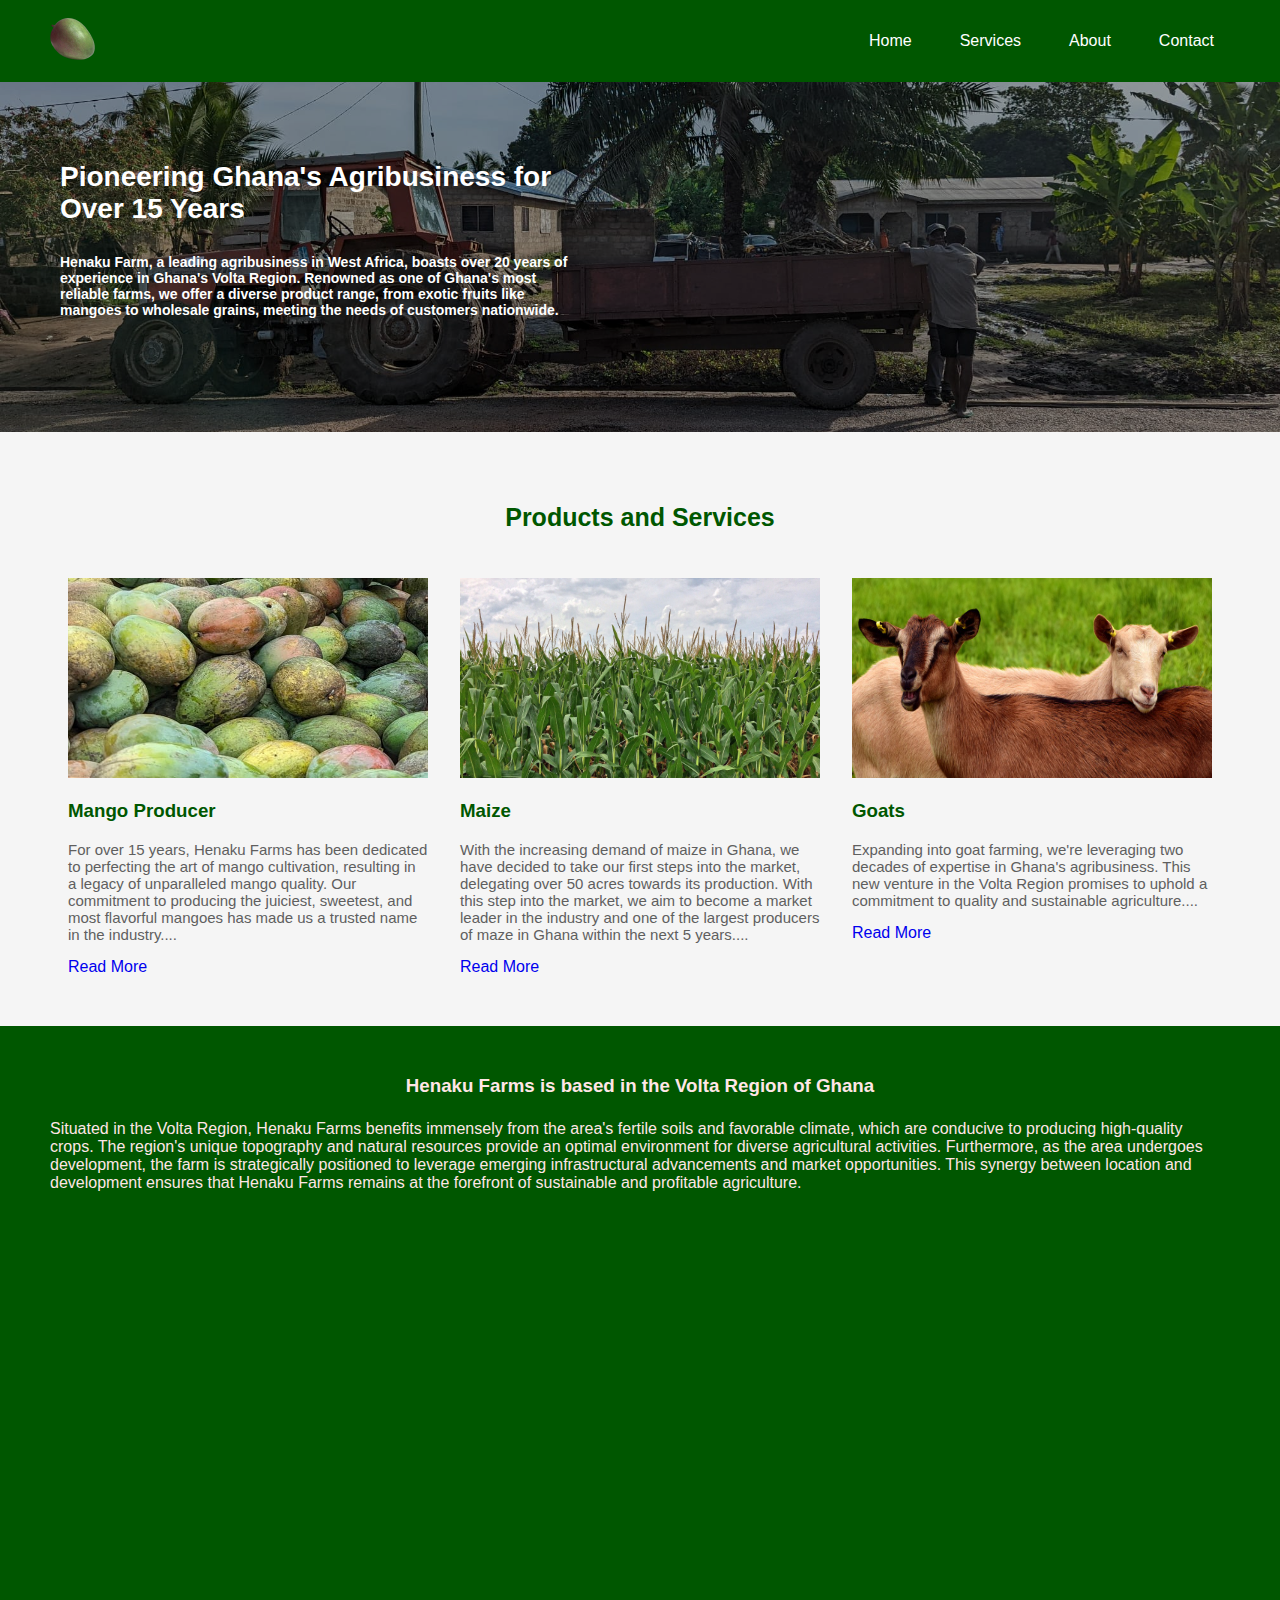
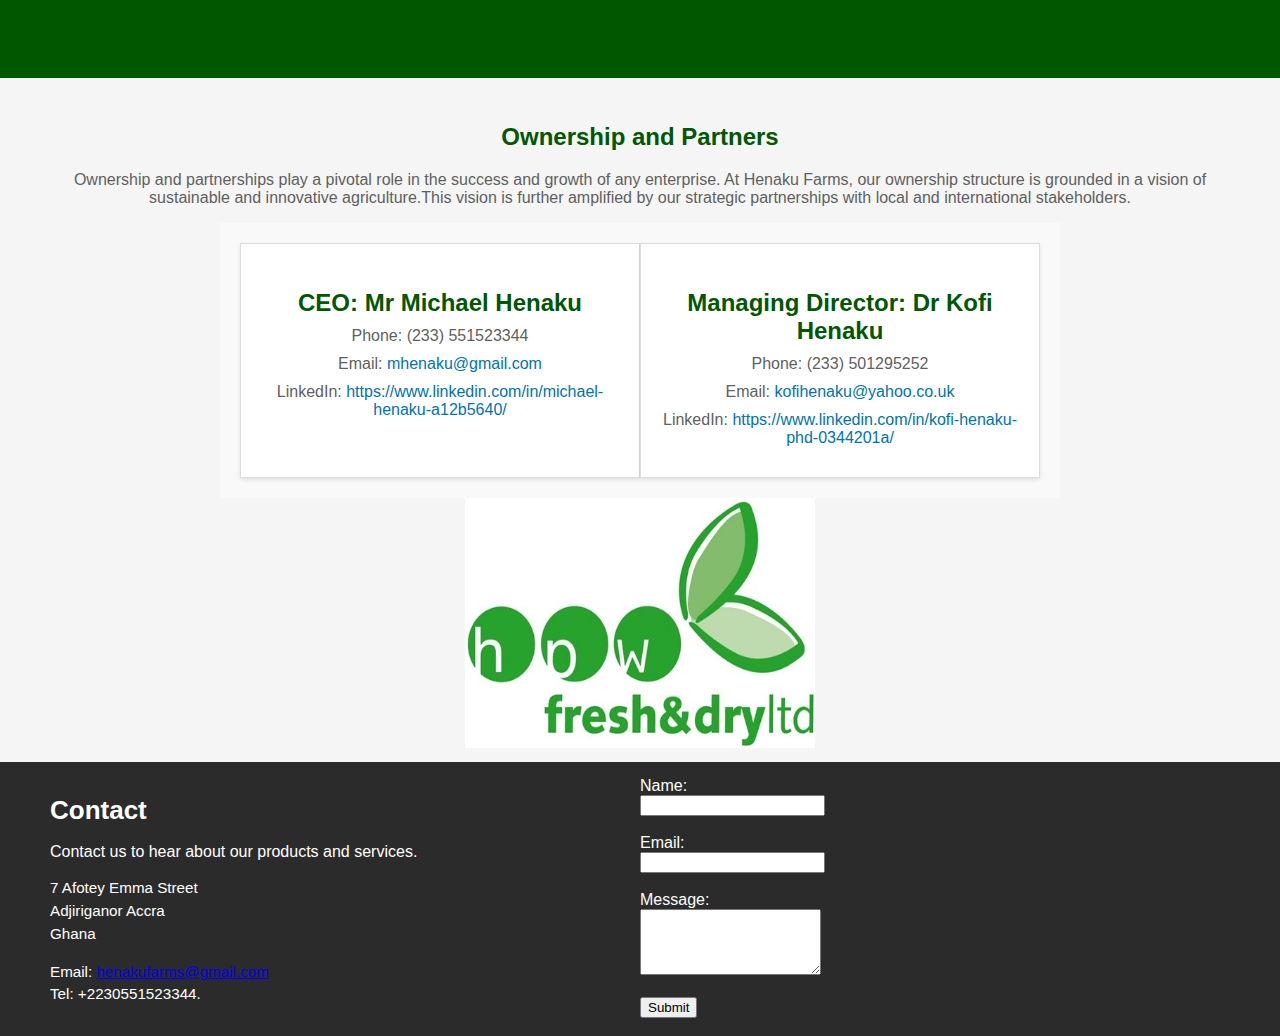
<file: index.html>
<!DOCTYPE html>
<html lang="en"><link rel="stylesheet" type="text/css">
    <head>
        <meta charset="UTF-8">
        <meta http-equiv="X-UA-Complible" content="IE-edge">
        <meta name="viewport" content="width=device-width, initial-scale=1.0">
        <title> Henaku Farms</title>
        <meta rel="canonical" href="http://www.henakufarms.com">
        <link rel="stylesheet" href="style.css">
    </head>
<body>
    <nav class="navbar">
        <div class="nav-margin">
            <a href="#title-section"><img class="header-logo" src=".\image\temp logo.png"></a>
            <ul class="nav-links">
                <li><a href="#home">Home</a></li>
                <li><a href="#service">Services</a></li>
                <li><a href="#about-page">About</a></li>
                <li><a href="#contact-section">Contact</a></li>
            </ul>
        </div>
    </nav>

    <div class="intro-section">
        <div class="intro-container">
            <div class="intro-text">
                <h1 class="intro-header"> Pioneering Ghana's Agribusiness for Over 15 Years </h1>
                <p class="intro-maintext"> 
                    Henaku Farm, a leading agribusiness in West Africa, boasts over 20 years of experience in Ghana's
                     Volta Region. Renowned as one of Ghana's most reliable farms, we offer a diverse product range,
                      from exotic fruits like mangoes to wholesale grains, meeting the needs of customers nationwide.
                </p>
            </div>
        </div>
    </div>

    <div class="product-services">
        <h2> Products and Services </h2>
        <div class="container">
            <div id="mango">
                <img src=".\image\mango.jpg">
                <h3 > Mango Producer</h3>
                <p>For over 15 years, Henaku Farms has been dedicated to perfecting the art of mango cultivation, 
                    resulting in a legacy of unparalleled mango quality. Our commitment to producing the juiciest, 
                    sweetest, and most flavorful mangoes has made us a trusted name in the industry.... </p>
                <a href="#products">Read More</a>
                
                </div>
            <div id="maze">
                <img src=".\image\corn.jpg">
                <h3 > Maize </h3>
                <p>With the increasing demand of maize in Ghana, we have decided to take our first steps into the market, 
                    delegating over 50 acres towards its production. With this step into the market, we aim to become a
                    market leader in the industry and one of the largest producers of maze in Ghana within the next 5 years.... </p>
                <a href="#products">Read More</a>
                </div>
            <div id="goats">
                <img src=".\image\goats.jpg">
                <h3 > Goats  </h3>
                <p> Expanding into goat farming, we're leveraging two decades of expertise in Ghana's agribusiness. This new venture 
                    in the Volta Region promises to uphold a commitment to quality and sustainable agriculture....
                </p>
                <a href="#products">Read More</a>
            </div>
            
        </div>
    </div>

    <div class="maps">
        <div class="con-maps">
            <h3>Henaku Farms is based in the Volta Region of Ghana</h3>
            <p>Situated in the Volta Region, Henaku Farms benefits immensely from the area's fertile soils and favorable climate,
                 which are conducive to producing high-quality crops. The region's unique topography and natural resources provide an 
                 optimal environment for diverse agricultural activities. Furthermore, as the area undergoes development, the farm is strategically 
                 positioned to leverage emerging infrastructural advancements and market opportunities. This synergy between location and development
                  ensures that Henaku Farms remains at the forefront of sustainable and profitable agriculture.</p>
        </div>
        <div class="item-maps">
            <iframe src="https://www.google.com/maps/d/u/0/embed?mid=1Qqs1EahoOyLvJf1gShWdXs0B6O_k0EA&ehbc=2E312F&noprof=1" width="600" height="450" style="border:0;" allowfullscreen="" loading="lazy"></iframe>
        </div>
    </div>

    <div id="Partners" class="partners">
        <h2>Ownership and Partners </h2>
        <p> Ownership and partnerships play a pivotal role in the success and growth of any enterprise. At Henaku Farms, our ownership
             structure is grounded in a vision of sustainable and innovative agriculture.This vision is further amplified by our strategic 
             partnerships with local and international stakeholders.  </p>
             <div class="executives-container">
                <div class="executive">
                    <h2>CEO: Mr Michael Henaku</h2>
                    <p>Phone: (233) 551523344</p>
                    <p>Email: <a href="mehnaku(@)gmail.com">mhenaku@gmail.com</a></p>
                    <p>LinkedIn: <a href="https://www.linkedin.com/in/michael-henaku-a12b5640/" target="_blank">https://www.linkedin.com/in/michael-henaku-a12b5640/</a></p>
                </div>
                <div class="executive">
                    <h2>Managing Director: Dr Kofi Henaku</h2>
                    <p>Phone: (233) 501295252</p>
                    <p>Email: <a href="kofihenaku(@)yahoo.co.uk">kofihenaku@yahoo.co.uk</a></p>
                    <p>LinkedIn: <a href="https://www.linkedin.com/in/kofi-henaku-phd-0344201a/" target="_blank">https://www.linkedin.com/in/kofi-henaku-phd-0344201a/</a></p>
                </div>
            </div>
            <div class="HPW">
                <a href="https://www.hpwag.com/en/about-us/hpw-fresh-dry-ghana" ><img src=".\image\HPW_Fresh_Dry.jpg" ></a>
            </div>
        </div>
    </div>

    <footer>
    <div class="footer">
        <div class="info">
            <div class="contact">
                <h1>Contact</h1>
                <p>Contact us to hear about our products and services.</p>
            </div>
            <div class="contact-info">
                <p>
                    7 Afotey Emma Street
                    <br>
                    Adjiriganor Accra 
                    <br>
                    Ghana
                </p>
                <p>
                    Email: <a href="henakufarms@gmail.com">henakufarms@gmail.com</a>
                    <br>
                    Tel: +2230551523344.
                </p>
            </div>
        </div>
            
            <div class="email">
                <form action="send_email.php" method="post">
                    <label for="name">Name:</label><br>
                    <input type="text" id="name" name="name" required><br><br>
                
                    <label for="email">Email:</label><br>
                    <input type="email" id="email" name="email" required><br><br>
                
                    <label for="message">Message:</label><br>
                    <textarea id="message" name="message" rows="4" required></textarea><br><br>
                
                    <input type="submit" value="Submit">
                </form>
                
            </div>
        <div>
    </div>
    </footer>
</file>
<file: style.css>
body {
  margin: auto;
}


html {
    background-color: whitesmoke;
    scroll-behavior: smooth;
    font-family:"Roboto", Sans-serif ;
}

.nav-margin a {
    color: rgb(255, 255, 255);
}

.title {
    color: white;
    text-align: center;
    padding: 48px;
    padding-top: 96px;
    border-top: 1px black solid;
}

/*    Navbar    */
.navbar {
    color: white;
    align-items: center;
    background-color:rgb(0, 87, 0);
  }

  .nav-margin {
    display: flex;
    max-width: 1180px;
    margin-left: auto;
    margin-right: auto;
    align-items: center;
    justify-content: space-between;
  }

  
  .header-logo {
    height: 42px;
  }
  
  
  .nav-links {
    display: flex;
    gap: 16px;
    list-style-type: none;
  }
  
  .nav-links a {
    text-decoration: none;
    display: block;
    font-size: 16px;
    padding: 16px;
  }
  
  .nav-links a:hover {
    color: green;
  }

  /*      Banner      */
  
  .intro-section {
    color: white;
    box-shadow: inset 0 0 0 1000px rgba(0, 0, 0, 0.37);
    background-image:url("./image/tractor-side.jpg");
    height: 350px;
    background-repeat: no-repeat;
    background-position: 0%;
    background-size: cover;

  }

  .intro-container {
    width: 1180px;
    margin-left: auto;
    margin-right: auto;
  }

  .intro-text {
    display: flex;
    flex-direction: column;
    text-align: left;
    flex-wrap: wrap;
    padding: 10px;
    margin-right: auto;
    max-width: 520px;
  }

  .intro-text h1 {
    padding-top: 50px;
    padding-bottom: 15px;
    margin-bottom: 0px;
    font-size: 28px;
  }

.intro-text p{
  font-size: 14px;
  font-weight: bold;
  
}

/*    Product and Services    */

.product-services {
  padding-top: 50px;
  text-align: center;
  color:rgb(0, 87, 0)
}

.product-services h2{
  font-size: 25px;
  padding-bottom: 25px;

}

.container {
  display: flex;
  text-align: left;
  justify-content: center;
  flex-wrap: wrap;
  padding-bottom: 50px;
  max-width: 1180px;
  gap: 2em;
  margin-left: auto;
  margin-right: auto;
}

.product-services img {
  width: 360px;
  height: 200px;
}

.product-services a{
  text-decoration: none;
}

.product-services h3{
  color:rgb(0, 87, 0)
}

.product-services p{
  width: 360px;
  color:rgb(95, 95, 95);
  font-size: 15px;
}

/*    Partners    */

.partners {
  max-width: 1180px;
  text-align: center;
  margin-left: auto;
  margin-right: auto;
}

.partners h2{
  color:rgb(0, 87, 0);
  padding-top: 25px;
}

.partners p {
color:rgb(95, 95, 95);
}

.executives-container {
  display: flex;
  justify-content: space-between;
  padding: 20px;
  background-color: #f9f9f9;
  margin: 0 auto;
  max-width: 800px;
}

.executive {
  background-color: #ffffff;
  padding: 20px;
  border: 1px solid #dddddd;
  width: 45%; /* Adjust this value if needed */
  box-shadow: 0 2px 4px rgba(0,0,0,0.1);
}

.executive h2 {
  margin: 0 0 10px 0;
}

.executive p {
  margin: 0 0 10px 0;
}

.executive a {
  color: #0073b1;
  text-decoration: none;
}

.HPW img{
  width: 350px;
  height: 250px;
  padding-bottom: 10px;
}

/*    Maps    */

.maps {
  padding: 20px 0;
  background-color:rgb(0, 87, 0);
}

.con-maps {
  max-width: 1180px;
  box-sizing: border-box;
  margin-left: auto;
  margin-right: auto;
}

.maps h3 {
  padding-top: 10px;
  padding-bottom: 5px;
  text-align: center;
  max-width: 1180px;
  color: rgb(255, 230, 230);
}

.maps p{
  color: rgb(255, 230, 230);
}

.maps iframe {
  text-align: center;
  display: block;
  margin: 0 auto;
  max-width: 1180px;
}

/*    Footer    */
 
footer {
  background-color: rgb(43, 43, 43);
  color: white;
}
.footer {
  display: flex;
  justify-content: space-between; 
  padding: 15px;
  max-width: 1180px;
  margin-left: auto;
  margin-right: auto;
}

.info {
  flex: 1; 
}

.email {
  flex: 1; 
}

.info h1 {
  font-size: 26px;
}

.contact-info p {
  text-decoration: none;
  font-size: 0.95em;
  line-height: 1.5em;
}
</file>
